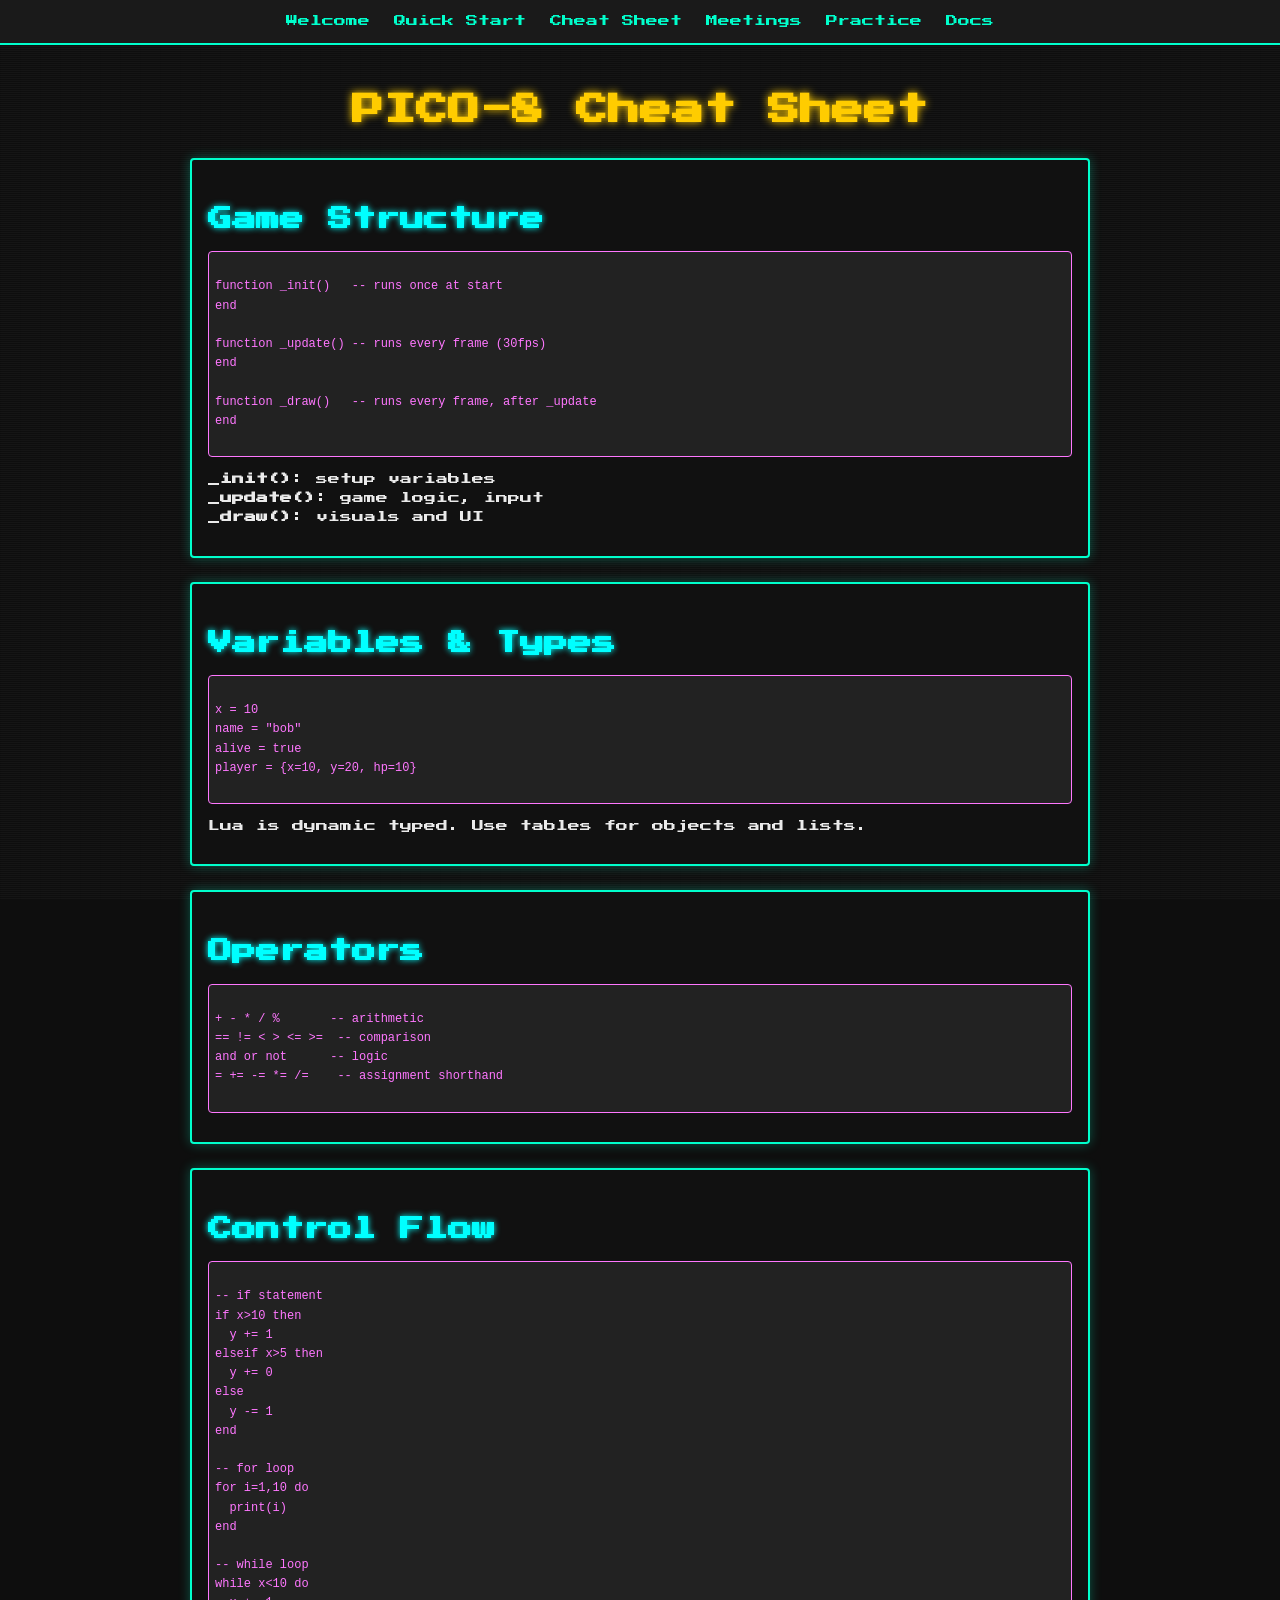
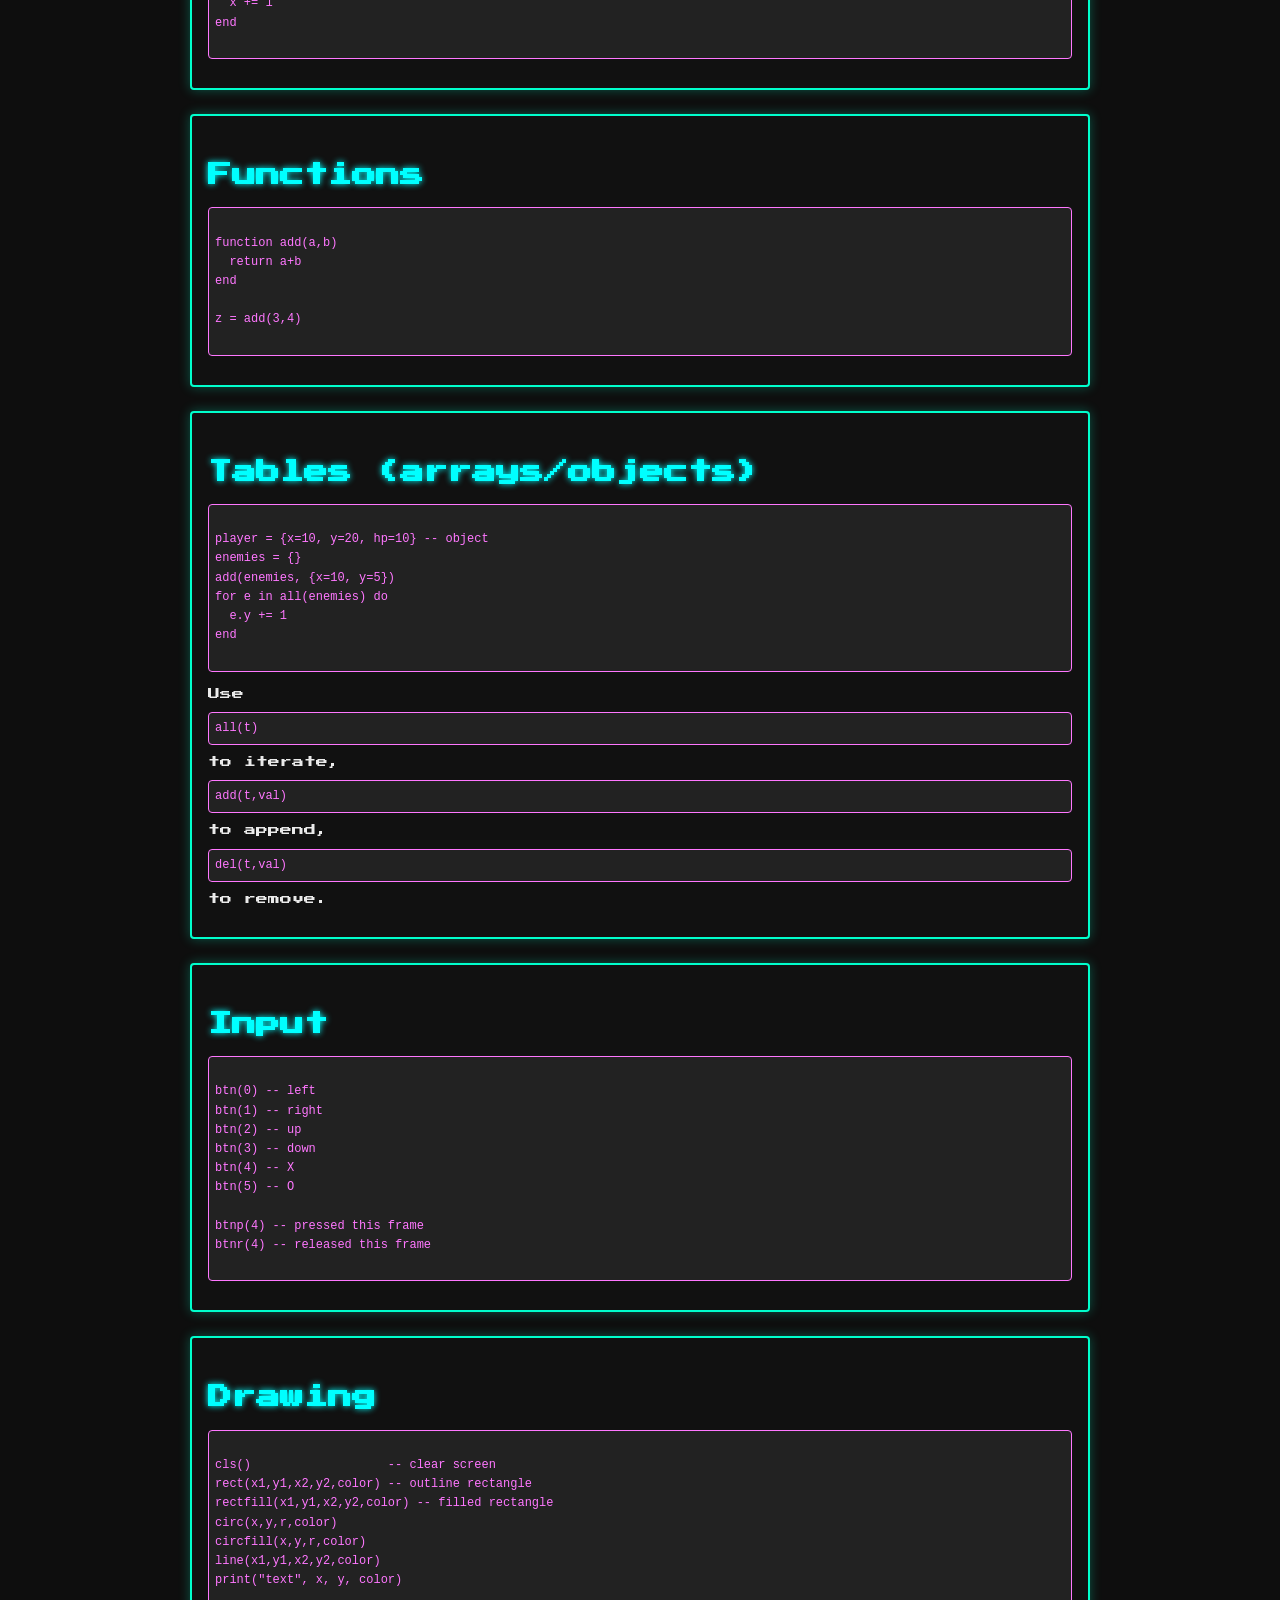
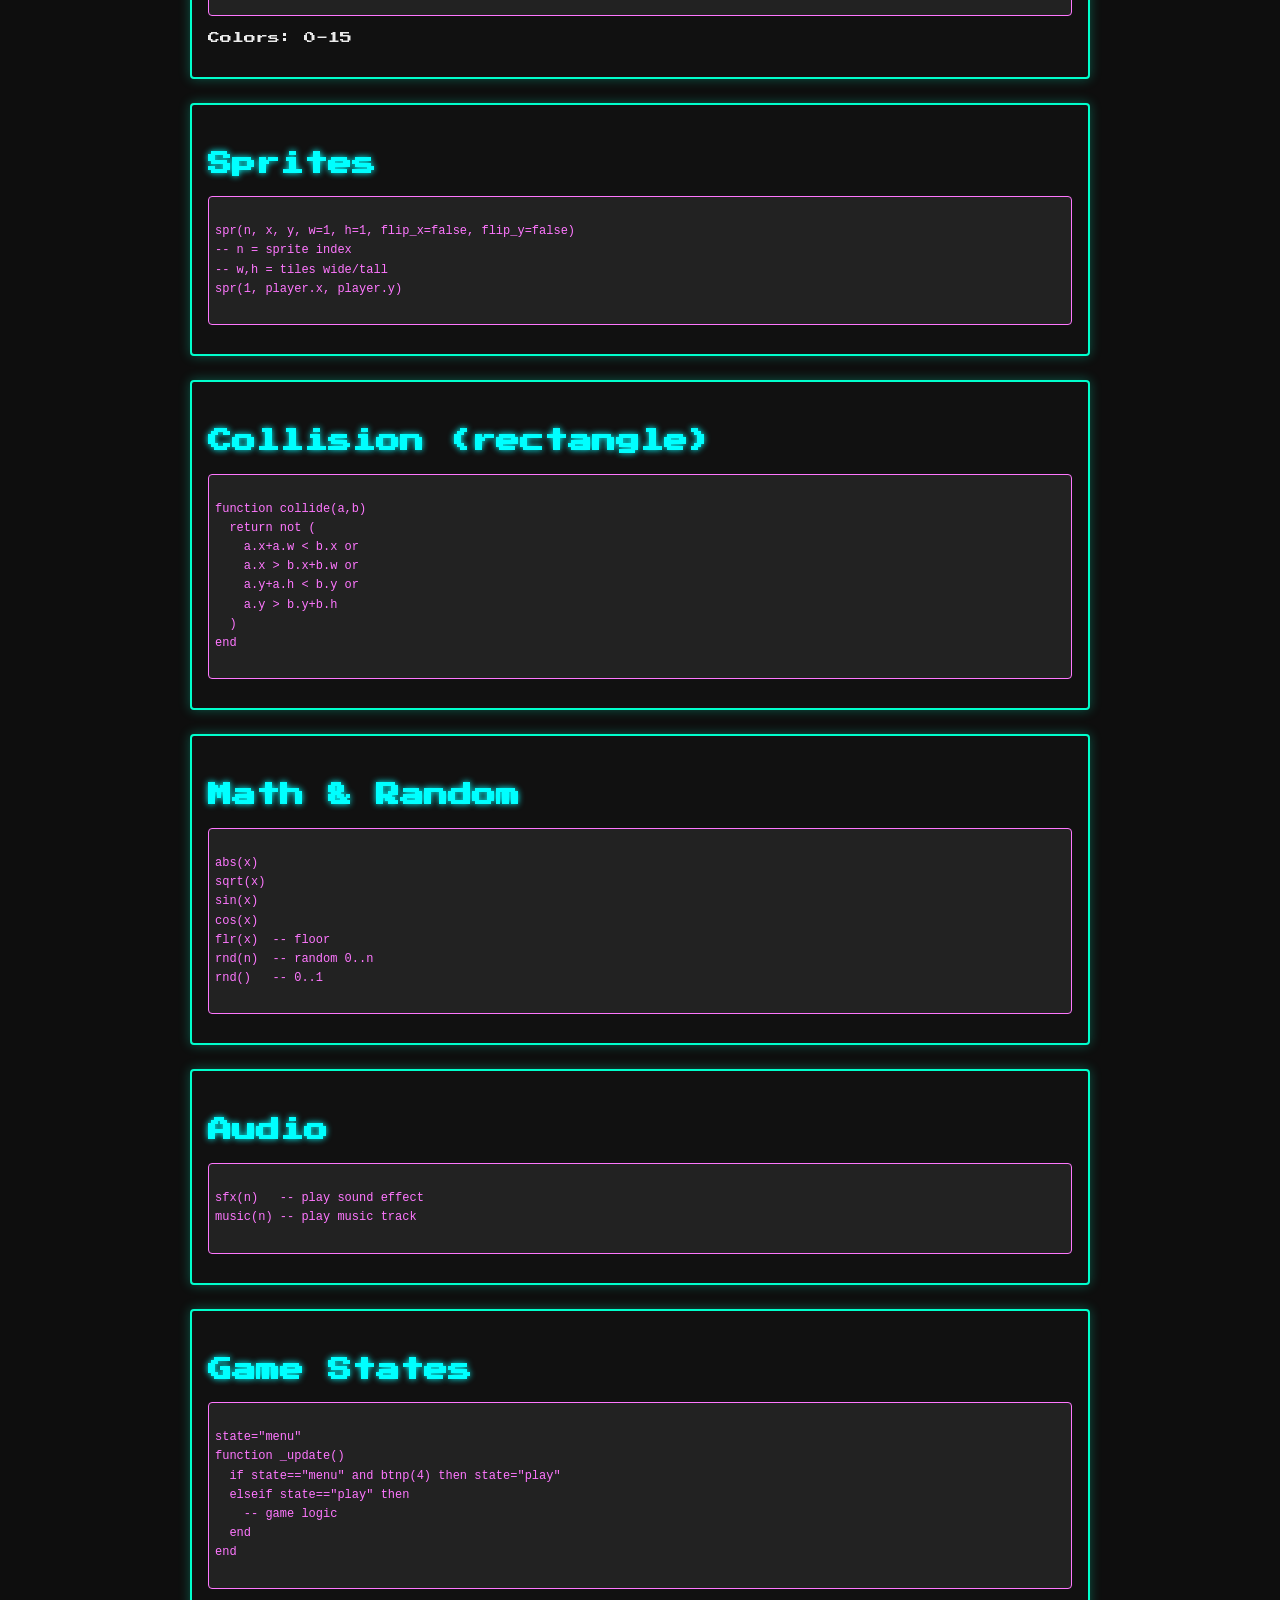
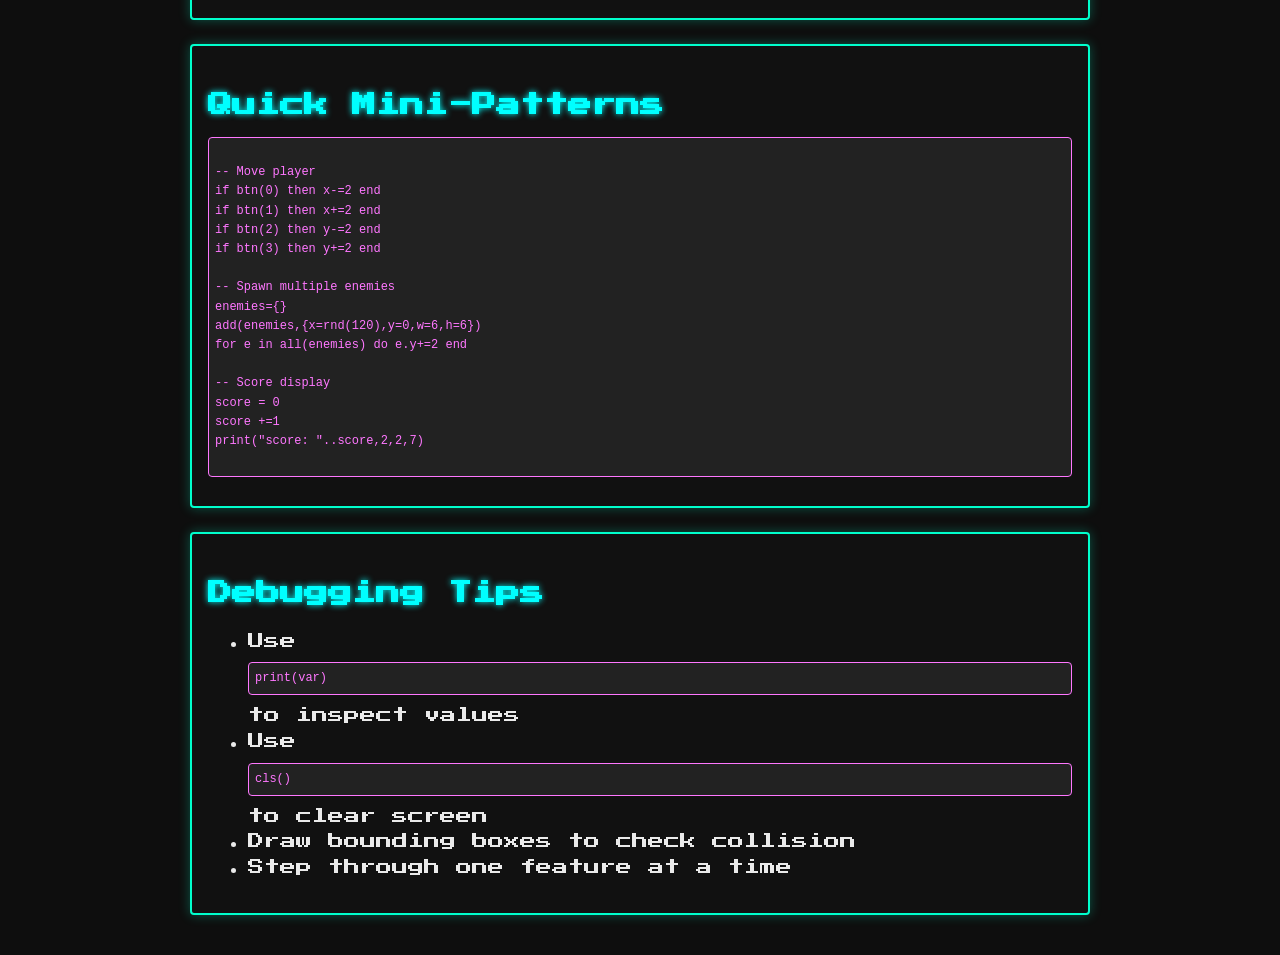
<file: cheatsheet.html>
<!DOCTYPE html>
<html>
<head>
  <title>PICO-8 Cheat Sheet</title>
  <link rel="stylesheet" href="style.css">
</head>
<body>

<nav>
  <a href="index.html">Welcome</a>
  <a href="quickstart.html">Quick Start</a>
  <a href="cheatsheet.html">Cheat Sheet</a>
  <a href="meetings.html">Meetings</a>
  <a href="practice.html">Practice</a>
  <a href="https://www.lexaloffle.com/pico-8.php?page=resources" target="_blank">Docs</a>
</nav>

<main>
  <h1>PICO-8 Cheat Sheet</h1>

  <!-- Game Structure -->
  <section>
    <h2>Game Structure</h2>
    <pre><code>
function _init()   -- runs once at start
end

function _update() -- runs every frame (30fps)
end

function _draw()   -- runs every frame, after _update
end
    </code></pre>
    <p><strong>_init()</strong>: setup variables<br>
       <strong>_update()</strong>: game logic, input<br>
       <strong>_draw()</strong>: visuals and UI</p>
  </section>

  <!-- Variables & Types -->
  <section>
    <h2>Variables & Types</h2>
    <pre><code>
x = 10
name = "bob"
alive = true
player = {x=10, y=20, hp=10}
    </code></pre>
    <p>Lua is dynamic typed. Use tables for objects and lists.</p>
  </section>

  <!-- Operators -->
  <section>
    <h2>Operators</h2>
    <pre><code>
+ - * / %       -- arithmetic
== != < > <= >=  -- comparison
and or not      -- logic
= += -= *= /=    -- assignment shorthand
    </code></pre>
  </section>

  <!-- Control Flow -->
  <section>
    <h2>Control Flow</h2>
    <pre><code>
-- if statement
if x>10 then
  y += 1
elseif x>5 then
  y += 0
else
  y -= 1
end

-- for loop
for i=1,10 do
  print(i)
end

-- while loop
while x<10 do
  x += 1
end
    </code></pre>
  </section>

  <!-- Functions -->
  <section>
    <h2>Functions</h2>
    <pre><code>
function add(a,b)
  return a+b
end

z = add(3,4)
    </code></pre>
  </section>

  <!-- Tables -->
  <section>
    <h2>Tables (arrays/objects)</h2>
    <pre><code>
player = {x=10, y=20, hp=10} -- object
enemies = {}
add(enemies, {x=10, y=5})
for e in all(enemies) do
  e.y += 1
end
    </code></pre>
    <p>Use <code>all(t)</code> to iterate, <code>add(t,val)</code> to append, <code>del(t,val)</code> to remove.</p>
  </section>

  <!-- Input -->
  <section>
    <h2>Input</h2>
    <pre><code>
btn(0) -- left
btn(1) -- right
btn(2) -- up
btn(3) -- down
btn(4) -- X
btn(5) -- O

btnp(4) -- pressed this frame
btnr(4) -- released this frame
    </code></pre>
  </section>

  <!-- Drawing -->
  <section>
    <h2>Drawing</h2>
    <pre><code>
cls()                   -- clear screen
rect(x1,y1,x2,y2,color) -- outline rectangle
rectfill(x1,y1,x2,y2,color) -- filled rectangle
circ(x,y,r,color)
circfill(x,y,r,color)
line(x1,y1,x2,y2,color)
print("text", x, y, color)
    </code></pre>
    <p>Colors: 0-15</p>
  </section>

  <!-- Sprites -->
  <section>
    <h2>Sprites</h2>
    <pre><code>
spr(n, x, y, w=1, h=1, flip_x=false, flip_y=false)
-- n = sprite index
-- w,h = tiles wide/tall
spr(1, player.x, player.y)
    </code></pre>
  </section>

  <!-- Collision -->
  <section>
    <h2>Collision (rectangle)</h2>
    <pre><code>
function collide(a,b)
  return not (
    a.x+a.w < b.x or
    a.x > b.x+b.w or
    a.y+a.h < b.y or
    a.y > b.y+b.h
  )
end
    </code></pre>
  </section>

  <!-- Math & Random -->
  <section>
    <h2>Math & Random</h2>
    <pre><code>
abs(x)
sqrt(x)
sin(x)
cos(x)
flr(x)  -- floor
rnd(n)  -- random 0..n
rnd()   -- 0..1
    </code></pre>
  </section>

  <!-- Audio -->
  <section>
    <h2>Audio</h2>
    <pre><code>
sfx(n)   -- play sound effect
music(n) -- play music track
    </code></pre>
  </section>

  <!-- Game States -->
  <section>
    <h2>Game States</h2>
    <pre><code>
state="menu"
function _update()
  if state=="menu" and btnp(4) then state="play"
  elseif state=="play" then
    -- game logic
  end
end
    </code></pre>
  </section>

  <!-- Quick Mini-Patterns -->
  <section>
    <h2>Quick Mini-Patterns</h2>
    <pre><code>
-- Move player
if btn(0) then x-=2 end
if btn(1) then x+=2 end
if btn(2) then y-=2 end
if btn(3) then y+=2 end

-- Spawn multiple enemies
enemies={}
add(enemies,{x=rnd(120),y=0,w=6,h=6})
for e in all(enemies) do e.y+=2 end

-- Score display
score = 0
score +=1
print("score: "..score,2,2,7)
    </code></pre>
  </section>

  <!-- Debugging -->
  <section>
    <h2>Debugging Tips</h2>
    <ul>
      <li>Use <code>print(var)</code> to inspect values</li>
      <li>Use <code>cls()</code> to clear screen</li>
      <li>Draw bounding boxes to check collision</li>
      <li>Step through one feature at a time</li>
    </ul>
  </section>

</main>

</body>
</html>
</file>
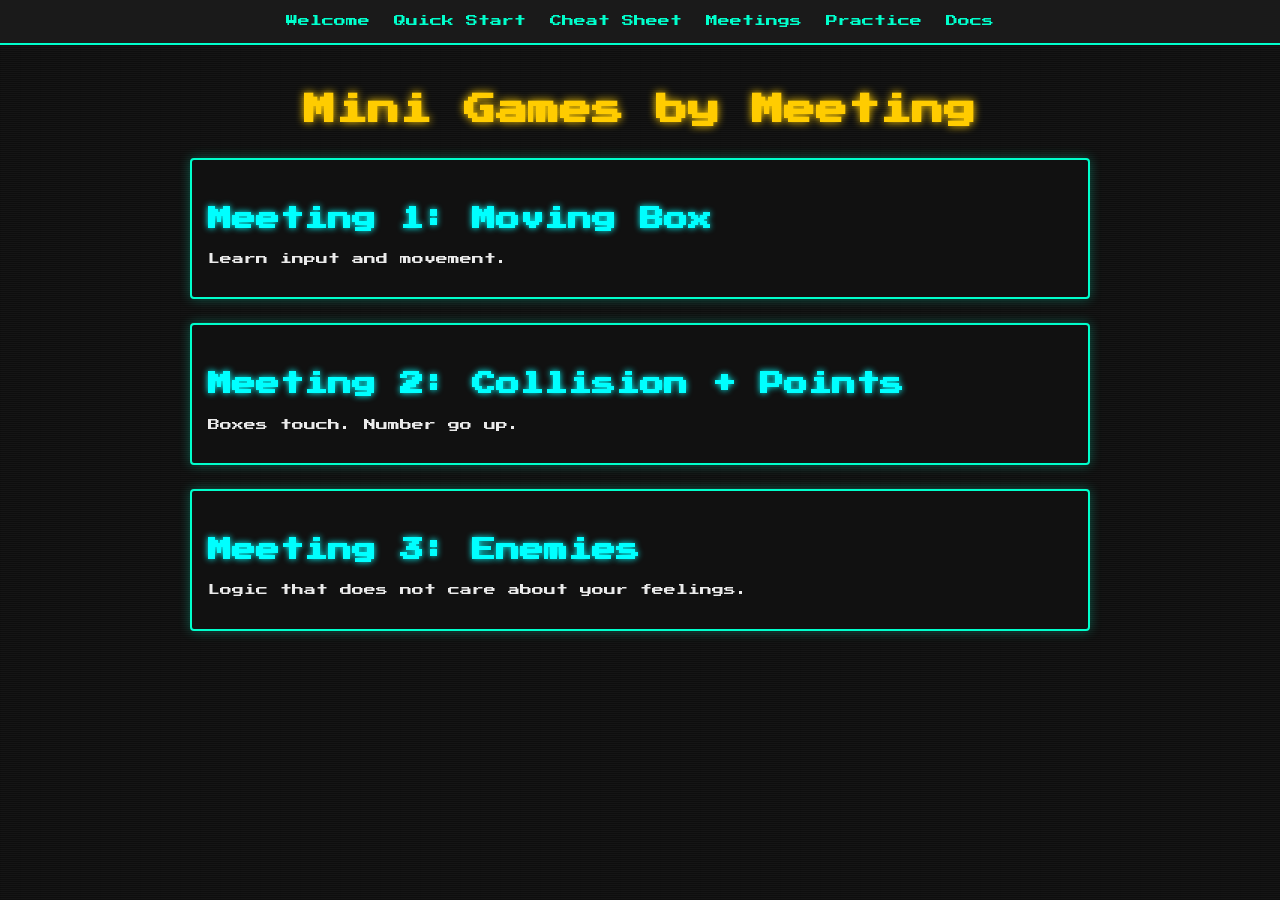
<file: meetings.html>
<!DOCTYPE html>
<html>
<head>
  <title>Meetings</title>
  <link rel="stylesheet" href="style.css">
</head>
<body>

<nav>
  <a href="index.html">Welcome</a>
  <a href="quickstart.html">Quick Start</a>
  <a href="cheatsheet.html">Cheat Sheet</a>
  <a href="meetings.html">Meetings</a>
  <a href="practice.html">Practice</a>
  <a href="https://www.lexaloffle.com/pico-8.php" target="_blank">Docs</a>
</nav>

<main>
  <h1>Mini Games by Meeting</h1>

  <section>
    <h2>Meeting 1: Moving Box</h2>
    <p>Learn input and movement.</p>
  </section>

  <section>
    <h2>Meeting 2: Collision + Points</h2>
    <p>Boxes touch. Number go up.</p>
  </section>

  <section>
    <h2>Meeting 3: Enemies</h2>
    <p>Logic that does not care about your feelings.</p>
  </section>
</main>

</body>
</html>
</file>
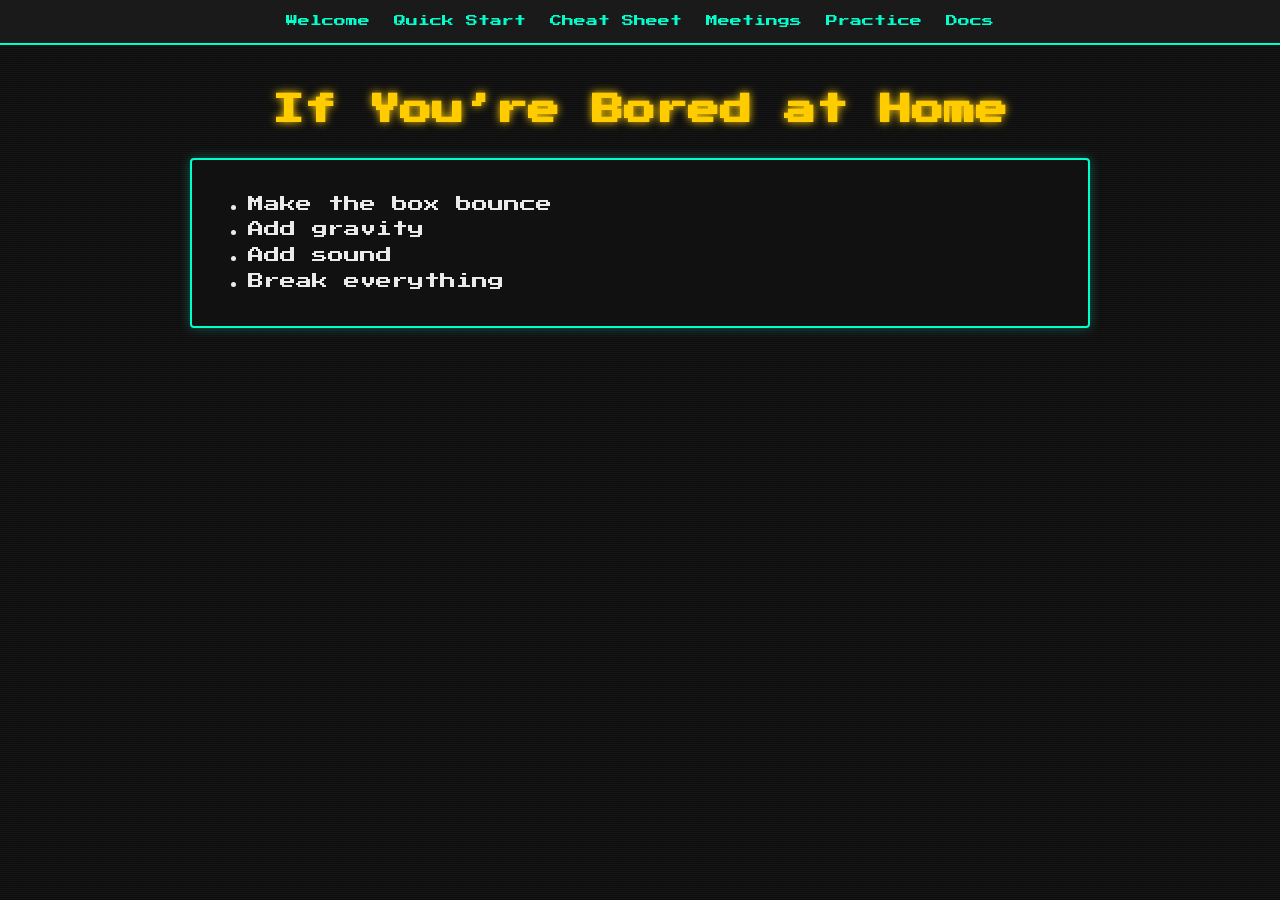
<file: practice.html>
<!DOCTYPE html>
<html>
<head>
  <title>Practice</title>
  <link rel="stylesheet" href="style.css">
</head>
<body>

<nav>
  <a href="index.html">Welcome</a>
  <a href="quickstart.html">Quick Start</a>
  <a href="cheatsheet.html">Cheat Sheet</a>
  <a href="meetings.html">Meetings</a>
  <a href="practice.html">Practice</a>
  <a href="https://www.lexaloffle.com/pico-8.php" target="_blank">Docs</a>
</nav>

<main>
  <h1>If You’re Bored at Home</h1>

  <section>
    <ul>
      <li>Make the box bounce</li>
      <li>Add gravity</li>
      <li>Add sound</li>
      <li>Break everything</li>
    </ul>
  </section>
</main>

</body>
</html>
</file>
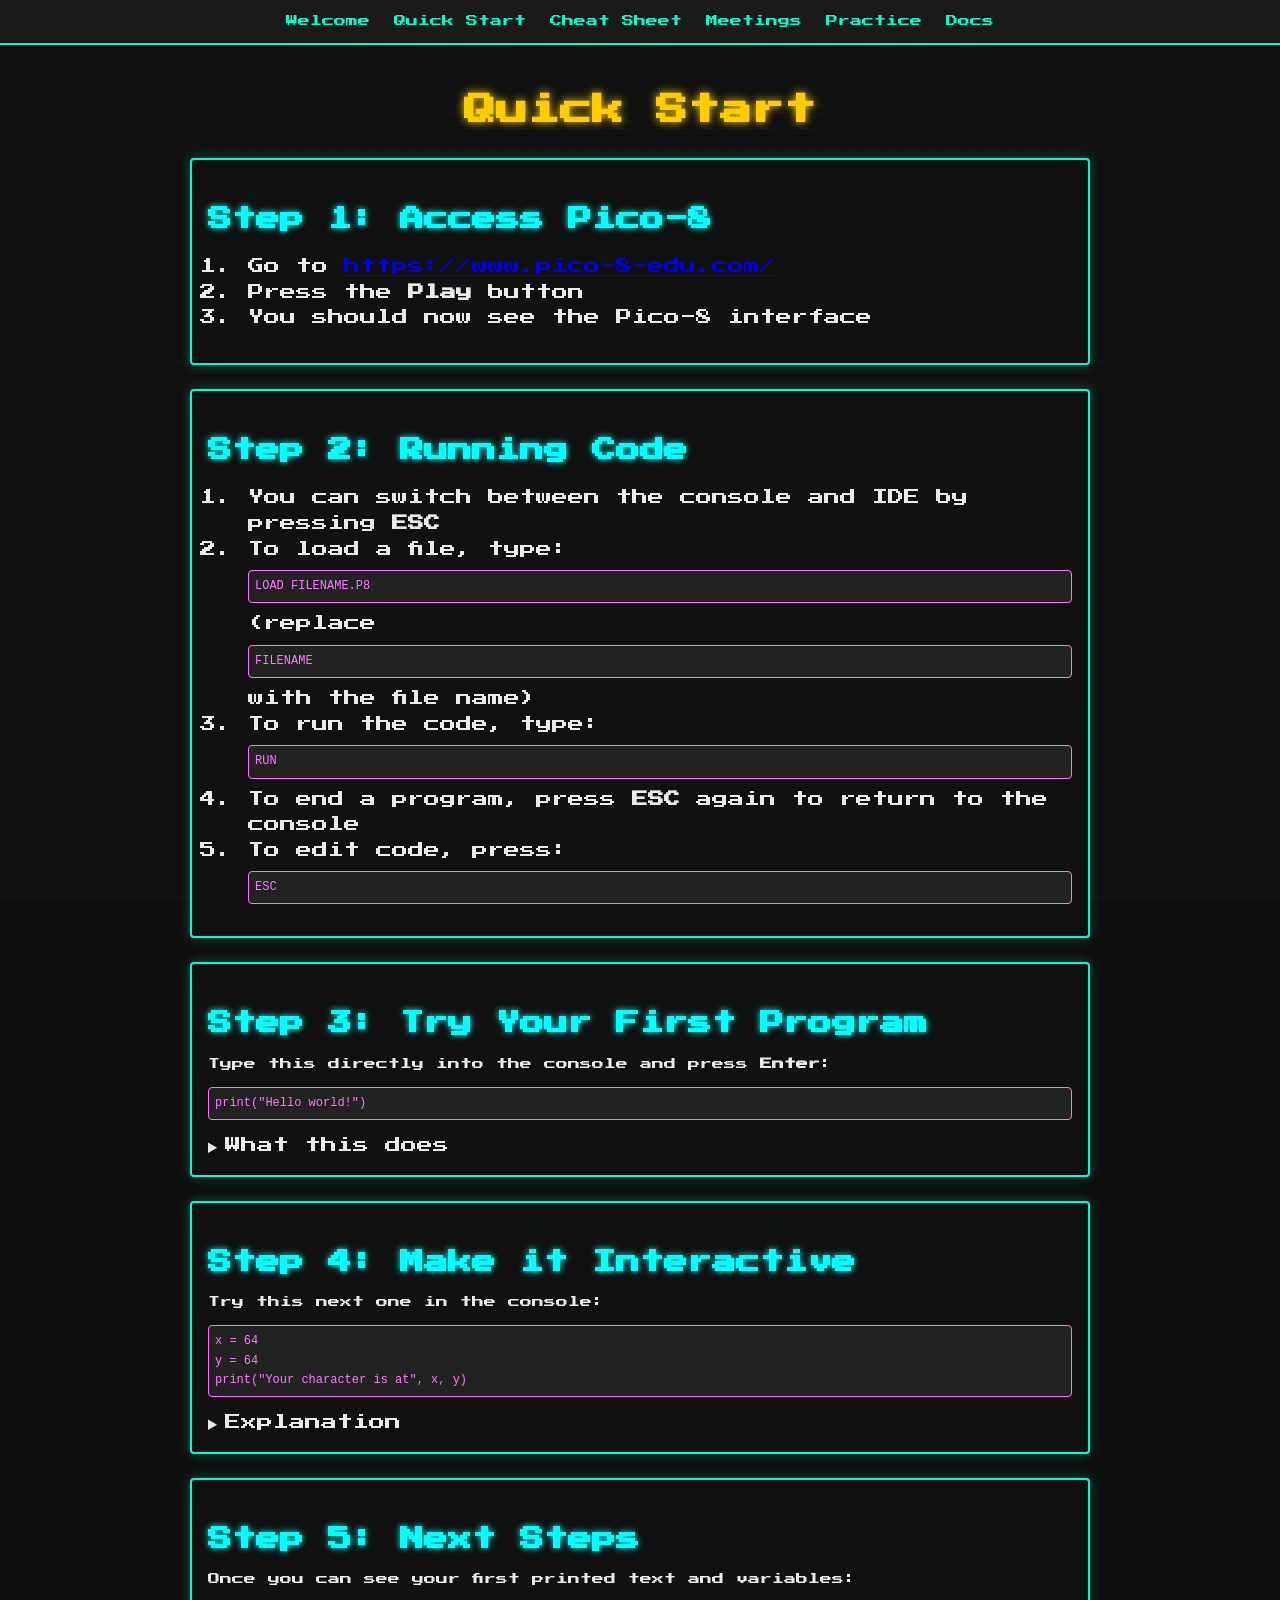
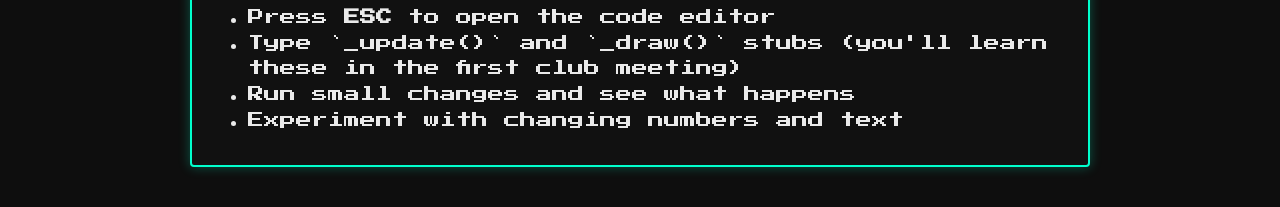
<file: quickstart.html>
<!DOCTYPE html>
<html>
<head>
  <title>Quick Start</title>
  <link rel="stylesheet" href="style.css">
</head>
<body>

<nav>
  <a href="index.html">Welcome</a>
  <a href="quickstart.html">Quick Start</a>
  <a href="cheatsheet.html">Cheat Sheet</a>
  <a href="meetings.html">Meetings</a>
  <a href="practice.html">Practice</a>
  <a href="https://www.lexaloffle.com/pico-8.php?page=resources" target="_blank">Docs</a>
</nav>

<main>
  <h1>Quick Start</h1>

  <section>
    <h2>Step 1: Access Pico-8</h2>
    <ol>
      <li>Go to <a href="https://www.pico-8-edu.com/" target="_blank">https://www.pico-8-edu.com/</a></li>
      <li>Press the <strong>Play</strong> button</li>
      <li>You should now see the Pico-8 interface</li>
    </ol>
  </section>

  <section>
    <h2>Step 2: Running Code</h2>
    <ol>
      <li>You can switch between the console and IDE by pressing <strong>ESC</strong> </li>
      <li>To load a file, type: <code>LOAD FILENAME.P8</code> (replace <code>FILENAME</code> with the file name)</li>
      <li>To run the code, type: <code>RUN</code></li>
      <li>To end a program, press <strong>ESC</strong> again to return to the console</li>
      <li>To edit code, press: <code>ESC</code></li>
    </ol>
  </section>

  <section>
    <h2>Step 3: Try Your First Program</h2>
    <p>Type this directly into the console and press <strong>Enter</strong>:</p>
    <pre><code>print("Hello world!")</code></pre>

    <details>
      <summary>What this does</summary>
      <ul>
        <li><code>print()</code> → Tells Pico-8 to display text on the screen</li>
        <li><code>"Hello world!"</code> → The text to display (must be in quotes)</li>
        <li><strong>Enter</strong> → Runs the command you typed</li>
      </ul>
    </details>
  </section>

  <section>
    <h2>Step 4: Make it Interactive</h2>
    <p>Try this next one in the console:</p>
    <pre><code>x = 64
y = 64
print("Your character is at", x, y)</code></pre>

    <details>
      <summary>Explanation</summary>
      <ul>
        <li><code>x = 64</code> → Creates a variable <code>x</code> and sets it to 64</li>
        <li><code>y = 64</code> → Creates a variable <code>y</code> and sets it to 64</li>
        <li><code>print("Your character is at", x, y)</code> → Shows text plus the current values of <code>x</code> and <code>y</code></li>
      </ul>
    </details>
  </section>

  <section> 
    <h2>Step 5: Next Steps</h2>
    <p>
      Once you can see your first printed text and variables:
      <ul>
        <li>Press <strong>ESC</strong> to open the code editor</li>
        <li>Type `_update()` and `_draw()` stubs (you'll learn these in the first club meeting)</li>
        <li>Run small changes and see what happens</li>
        <li>Experiment with changing numbers and text</li>
      </ul>
    </p>
  </section>

</main>

</body>
</html>
</file>
<file: style.css>
@import url('https://fonts.googleapis.com/css2?family=Press+Start+2P&display=swap');

body {
  margin: 0;
  font-family: 'Press Start 2P', monospace;
  background: #0e0e0e;
  color: #eaeaea;
  line-height: 1.6;
  position: relative;
  overflow-x: hidden;
}

body::before {
  content: "";
  position: fixed;
  top:0; left:0;
  width:100%; height:100%;
  background: repeating-linear-gradient(
    rgba(255,255,255,0.03) 0 1px,
    transparent 1px 2px
  );
  pointer-events: none;
  z-index: 1;
}

/* Glowing background grid */
body::after {
  content: "";
  position: fixed;
  top:0; left:0;
  width:100%; height:100%;
  background-image: linear-gradient(#111 1px, transparent 1px), 
                    linear-gradient(90deg, #111 1px, transparent 1px);
  background-size: 20px 20px;
  opacity: 0.05;
  pointer-events: none;
  z-index: 0;
}

/* Navigation bar */
nav {
  display: flex;
  justify-content: center;
  background: #1a1a1a;
  padding: 12px 0;
  border-bottom: 2px solid #00ffcc;
  position: sticky;
  top: 0;
  z-index: 2;
}

nav a {
  color: #00ffcc;
  text-decoration: none;
  margin: 0 12px;
  font-size: 12px;
  transition: all 0.2s ease;
}

nav a:hover {
  color: #ff77ff;
  text-shadow: 0 0 8px #ff77ff;
  transform: scale(1.1);
}

/* Main content area */
main {
  max-width: 900px;
  margin: 40px auto;
  padding: 0 20px;
  position: relative;
  z-index: 2;
}

/* Headings with pulse animation */
h1 {
  color: #ffcc00;
  text-align: center;
  text-shadow: 0 0 8px #ffcc00;
  animation: glow-pulse 2s infinite alternate;
}

h2 {
  color: #00ffff;
  text-shadow: 0 0 6px #00ffff;
  margin-top: 24px;
  margin-bottom: 12px;
  animation: glow-pulse 3s infinite alternate;
}

@keyframes glow-pulse {
  0% { text-shadow: 0 0 4px currentColor; }
  100% { text-shadow: 0 0 12px currentColor; }
}

/* Paragraphs */
p {
  color: #eaeaea;
  font-size: 12px;
}

/* Sections with retro panel feel */
section {
  margin-bottom: 24px;
  background: #111111;
  padding: 16px;
  border: 2px solid #00ffcc;
  border-radius: 4px;
  box-shadow: 0 0 12px rgba(0,255,204,0.3);
  transition: all 0.2s ease;
}

section:hover {
  box-shadow: 0 0 18px rgba(0,255,204,0.6);
  transform: scale(1.01);
}

/* Code blocks styled like terminal */
code {
  display: block;
  background: #222222;
  color: #ff77ff;
  padding: 6px;
  border: 1px solid #ff77ff;
  border-radius: 4px;
  margin: 8px 0;
  font-size: 12px;
}

/* particles canvas overlay */
#particles-canvas {
  position: fixed;
  inset: 0;                 /* top:0; left:0; right:0; bottom:0; */
  width: 100vw;
  height: 100vh;
  z-index: 1;               /* sits under nav/main (which are z-index:2) */
  pointer-events: none;     /* don’t block clicks */
  mix-blend-mode: screen;   /* makes particles glow nicely on dark bg */
  opacity: 0.9;
}

/* ensure main content sits above particles (if necessary) */
main, nav {
  position: relative;
  z-index: 2;
}
</file>
